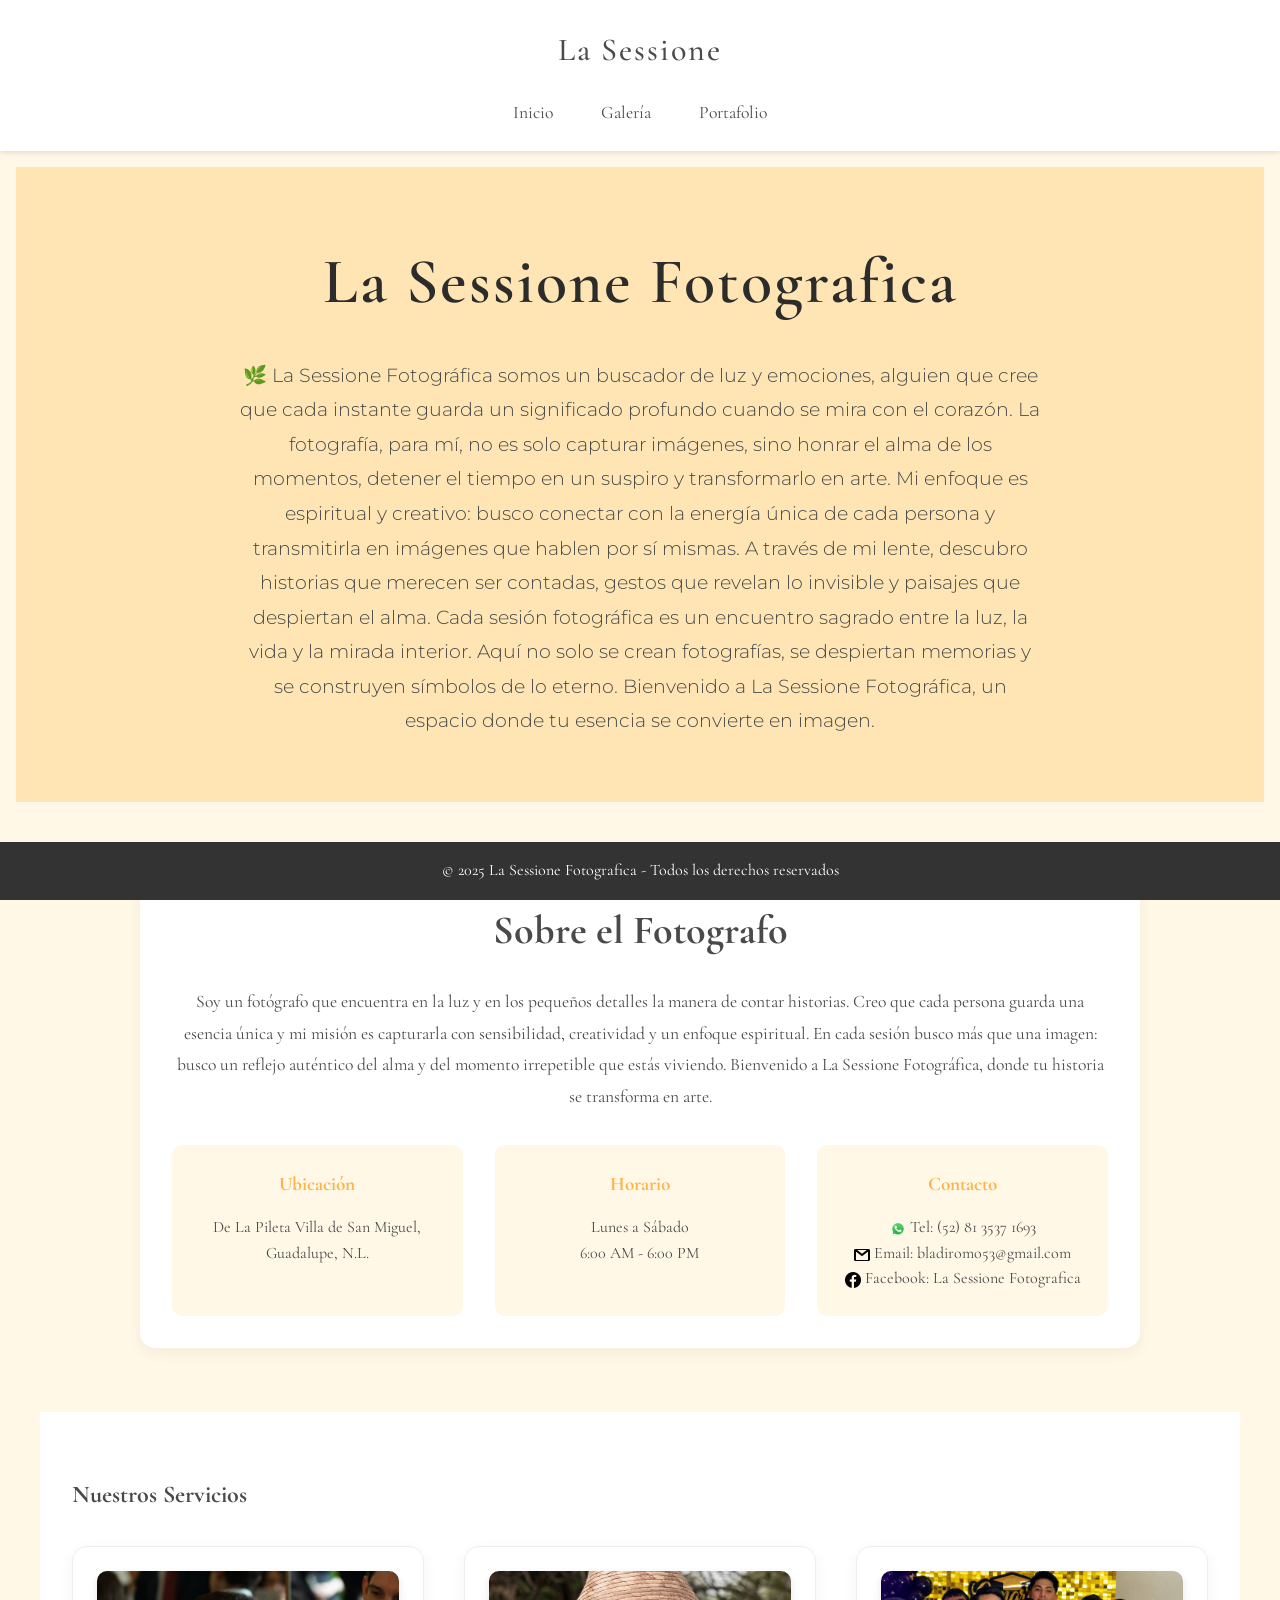
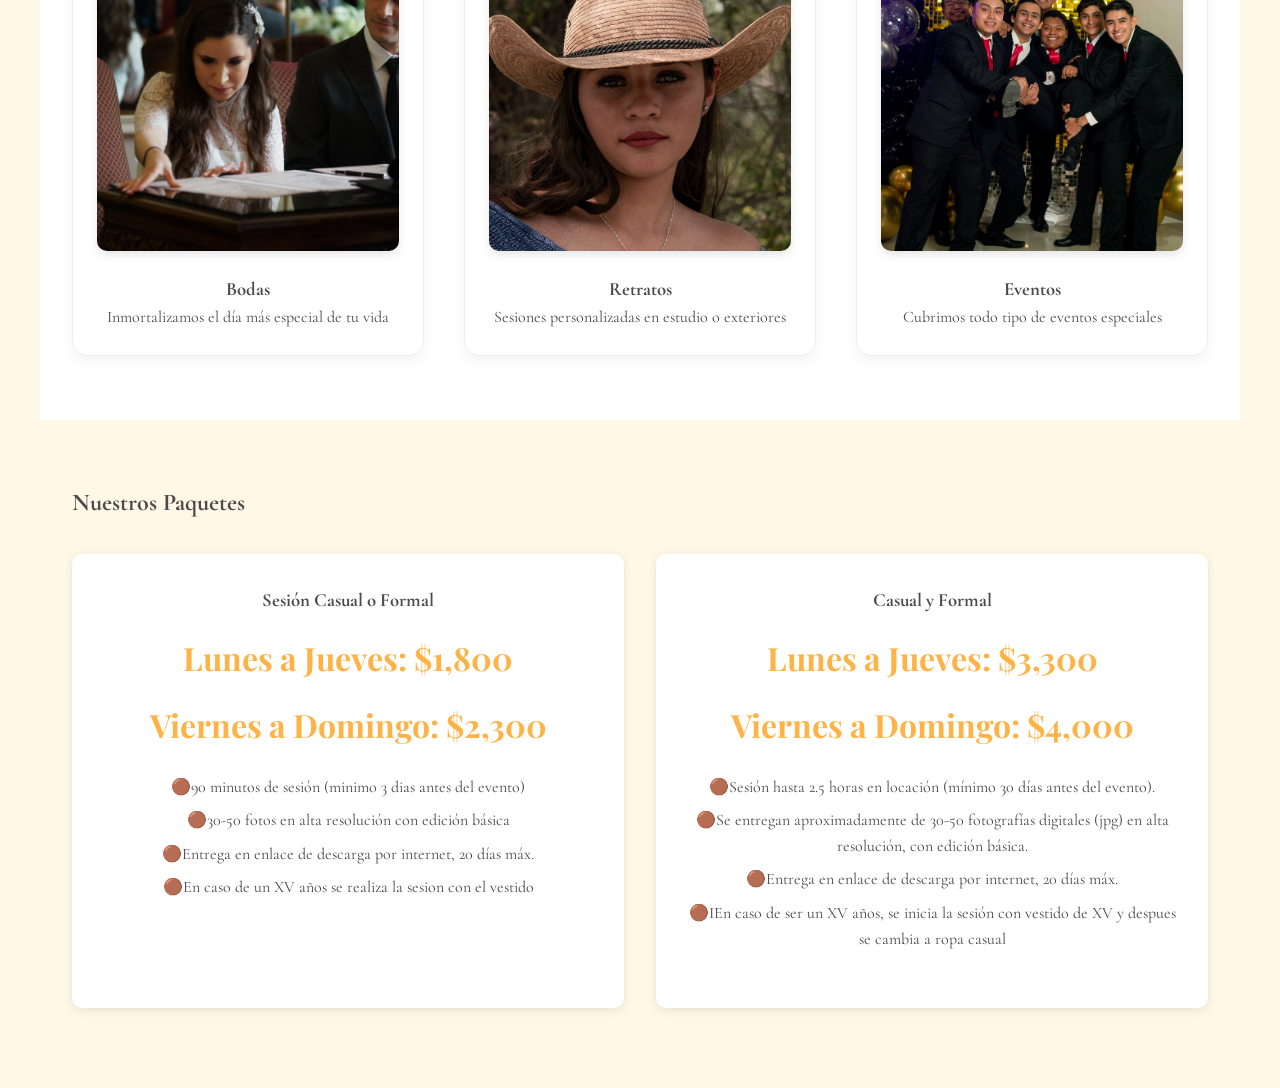
<file: index.html>
<!DOCTYPE html>
<html lang="es">
<head>
    <meta charset="UTF-8">
    <meta name="viewport" content="width=device-width, initial-scale=1.0">
    <title>Estudio Fotográfico</title>
    <link rel="preconnect" href="https://fonts.googleapis.com">
    <link rel="preconnect" href="https://fonts.gstatic.com" crossorigin>
    <link href="https://fonts.googleapis.com/css2?family=Playfair+Display:wght@400;700&family=Montserrat:wght@300;400;600&family=Cormorant+Garamond:wght@500;600&display=swap" rel="stylesheet">
    <link rel="stylesheet" href="styles.css">
</head>
<body>
    <header>
        <nav>
            <a href="index.html" class="logo">La Sessione</a>
            <ul>
                <li><a href="index.html">Inicio</a></li>
                <li><a href="galeria.html">Galería</a></li>
                <li><a href="portafolio.html">Portafolio</a></li>
            </ul>
        </nav>
    </header>

    <main>
        <section class="hero">
            <h1>La Sessione Fotografica </h1>
            <p>🌿 La Sessione Fotográfica

somos un buscador de luz y emociones, alguien que cree que cada instante guarda un significado profundo cuando se mira con el corazón.
La fotografía, para mí, no es solo capturar imágenes, sino honrar el alma de los momentos, detener el tiempo en un suspiro y transformarlo en arte.

Mi enfoque es espiritual y creativo: busco conectar con la energía única de cada persona y transmitirla en imágenes que hablen por sí mismas.
A través de mi lente, descubro historias que merecen ser contadas, gestos que revelan lo invisible y paisajes que despiertan el alma.

Cada sesión fotográfica es un encuentro sagrado entre la luz, la vida y la mirada interior.
Aquí no solo se crean fotografías, se despiertan memorias y se construyen símbolos de lo eterno.

Bienvenido a La Sessione Fotográfica, un espacio donde tu esencia se convierte en imagen.</p>
        </section>

        <section class="sobre-nosotros">
            <div class="contenedor-info">
                <div class="info-texto">
                    <h2>Sobre el Fotografo</h2>
                    <p class="descripcion">Soy un fotógrafo que encuentra en la luz y en los pequeños detalles la manera de contar historias.
Creo que cada persona guarda una esencia única y mi misión es capturarla con sensibilidad, creatividad y un enfoque espiritual.
En cada sesión busco más que una imagen: busco un reflejo auténtico del alma y del momento irrepetible que estás viviendo.

Bienvenido a La Sessione Fotográfica, donde tu historia se transforma en arte.</p>
                    
                    <div class="info-detalles">
                        <div class="detalle">
                            <h3>Ubicación</h3>
                            <p>De La Pileta Villa de San Miguel, Guadalupe, N.L.</p>
                        </div>
                        
                        <div class="detalle">
                            <h3>Horario</h3>
                            <p>Lunes a Sábado<br>6:00 AM - 6:00 PM</p>
                        </div>
                        
                        <div class="detalle">
                            <h3>Contacto</h3>
                            <p>
                                <img src="img/whatsapp-icon.png" alt="WhatsApp" style="width: 16px; height: 16px; vertical-align: middle;"> Tel: (52) 81 3537 1693<br>
                                <img src="img/gmail-icon.png" alt="Gmail" style="width: 16px; height: 16px; vertical-align: middle;"> Email: bladiromo53@gmail.com<br>
                                <img src="img/facebook-icon.png" alt="Facebook" style="width: 16px; height: 16px; vertical-align: middle;"> Facebook: La Sessione Fotografica
                            </p>
                        </div>
                    </div>
                </div>
            </div>
        </section>

        <section class="servicios">
            <h2>Nuestros Servicios</h2>
            <div class="servicios-grid">
                <div class="servicio">
                    <div class="servicio-img">
                        <img src="img/servicio-bodas.jpg" alt="Servicio de Bodas">
                    </div>
                    <h3>Bodas</h3>
                    <p>Inmortalizamos el día más especial de tu vida</p>
                </div>
                <div class="servicio">
                    <div class="servicio-img">
                        <img src="img/servicio-retratos.jpg" alt="Servicio de Retratos">
                    </div>
                    <h3>Retratos</h3>
                    <p>Sesiones personalizadas en estudio o exteriores</p>
                </div>
                <div class="servicio">
                    <div class="servicio-img">
                        <img src="img/servicio-eventos.jpg" alt="Servicio de Eventos">
                    </div>
                    <h3>Eventos</h3>
                    <p>Cubrimos todo tipo de eventos especiales</p>
                </div>
            </div>
        </section>

        <section class="paquetes">
            <h2>Nuestros Paquetes</h2>
            <div class="paquetes-grid">
                <div class="paquete">
                    <h3>Sesión Casual o Formal</h3>
                    <p class="precio">Lunes a Jueves: $1,800</p>
                    <p class="precio">Viernes a Domingo: $2,300</p>
                    <ul>
                        <li>🟤90 minutos de sesión (minimo 3 dias antes del evento)</li>
                        <li>🟤30-50 fotos en alta resolución con edición básica</li>
                        <li>🟤Entrega en enlace de descarga por internet, 20 días máx.</li>
                        <li>🟤En caso de un XV años se realiza la sesion con el vestido</li>
                    </ul>
                </div>

                <div class="paquete">
                    <h3>Casual y Formal</h3>
                    <p class="precio">Lunes a Jueves: $3,300</p>
                    <p class="precio">Viernes a Domingo: $4,000</p>
                    <ul>
                        <li>🟤Sesión hasta 2.5 horas en locación (mínimo 30 días antes del evento).</li>
                        <li>🟤Se entregan aproximadamente de 30-50 fotografías digitales (jpg) en alta resolución, con edición básica.</li>
                        <li>🟤Entrega en enlace de descarga por internet, 20 días máx.</li>
                        <li>🟤IEn caso de ser un XV años, se inicia la sesión con vestido de XV y despues se cambia a ropa casual </li>
                    </ul>
                </div>
            </div>
        </section>
    </main>

    <!-- Modal para previsualización -->
    <div id="imagenModal" class="modal">
        <span class="cerrar-modal">&times;</span>
        <img class="modal-contenido" id="imgModal">
    </div>

    <footer>
        <p>© 2025 La Sessione Fotografica - Todos los derechos reservados</p>
    </footer>
    <script src="inicio.js"></script>
</body>
</html>
</file>
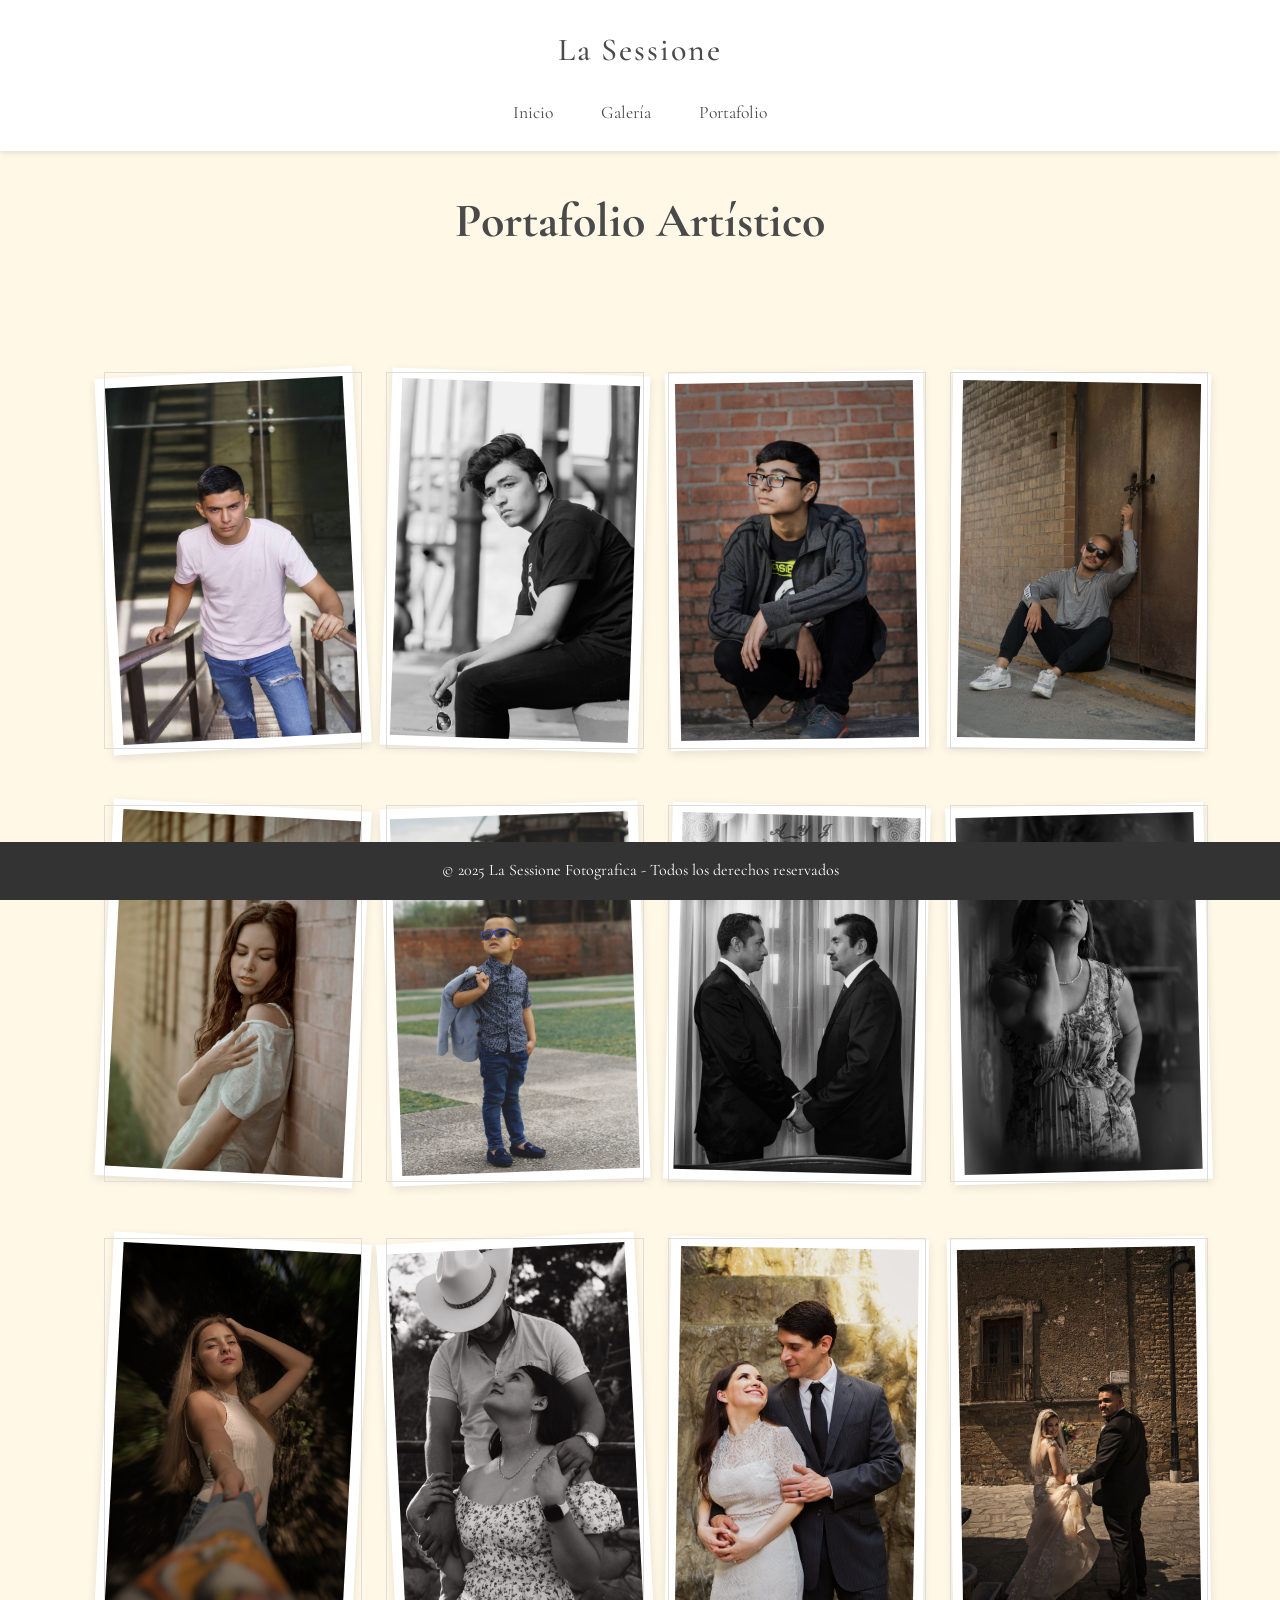
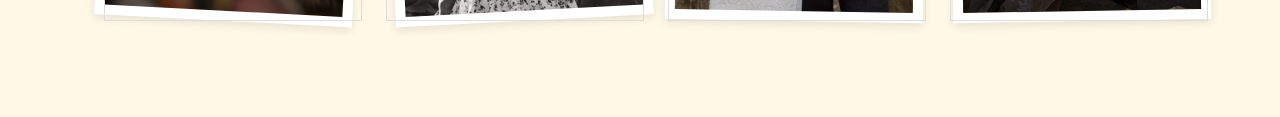
<file: portafolio.html>
<!DOCTYPE html>
<html lang="es">
<head>
    <meta charset="UTF-8">
    <meta name="viewport" content="width=device-width, initial-scale=1.0">
    <title>Portafolio - Estudio Fotográfico</title>
    <link rel="preconnect" href="https://fonts.googleapis.com">
    <link rel="preconnect" href="https://fonts.gstatic.com" crossorigin>
    <link href="https://fonts.googleapis.com/css2?family=Playfair+Display:wght@400;700&family=Montserrat:wght@300;400;600&family=Cormorant+Garamond:wght@500;600&display=swap" rel="stylesheet">
    <link rel="stylesheet" href="styles.css">
</head>
<body>
    <header>
        <nav>
            <a href="index.html" class="logo">La Sessione</a>
            <ul>
                <li><a href="index.html">Inicio</a></li>
                <li><a href="galeria.html">Galería</a></li>
                <li><a href="portafolio.html" class="activo">Portafolio</a></li>
            </ul>
        </nav>
    </header>

    <main class="portafolio-contenedor">
        <h1 class="fade-in">Portafolio Artístico</h1>
        
        <div class="galeria-artistica-grid">
            <div class="foto-item" style="--rotate: -3deg">
                <img src="img/portfolio1.jpg" alt="Fotografía 1">
            </div>
            <div class="foto-item" style="--rotate: 2deg">
                <img src="img/portfolio2.jpg" alt="Fotografía 2">
            </div>
            <div class="foto-item" style="--rotate: -1deg">
                <img src="img/portfolio3.jpg" alt="Fotografía 3">
            </div>
            <div class="foto-item" style="--rotate: 1deg">
                <img src="img/portfolio4.jpg" alt="Fotografía 4">
            </div>
            <div class="foto-item" style="--rotate: 3deg">
                <img src="img/portfolio5.jpg" alt="Fotografía 5">
            </div>
            <div class="foto-item" style="--rotate: -2deg">
                <img src="img/portfolio6.jpg" alt="Fotografía 6">
            </div>
            <div class="foto-item" style="--rotate: 1.5deg">
                <img src="img/portfolio7.jpg" alt="Fotografía 7">
            </div>
            <div class="foto-item" style="--rotate: -1.5deg">
                <img src="img/portfolio8.jpg" alt="Fotografía 8">
            </div>
            <div class="foto-item" style="--rotate: 3deg">
                <img src="img/portfolio9.jpg" alt="Fotografía 9">
            </div>
            <div class="foto-item" style="--rotate: -3deg">
                <img src="img/portfolio10.jpg" alt="Fotografía 10">
            </div>
            <div class="foto-item" style="--rotate: 1deg">
                <img src="img/portfolio11.jpg" alt="Fotografía 11">
            </div>
            <div class="foto-item" style="--rotate: -1deg">
                <img src="img/portfolio12.jpg" alt="Fotografía 12">
            </div>
        </div>
    </main>

    <div class="lightbox" id="lightbox">
        <span class="lightbox-close">&times;</span>
        <img class="lightbox-image" id="lightbox-img">
        <button class="lightbox-prev">&lt;</button>
        <button class="lightbox-next">&gt;</button>
    </div>
    
    <script src="portafolio.js"></script>

    <footer>
        <p>© 2025 La Sessione Fotografica - Todos los derechos reservados</p>
    </footer>
</body>
</html>
</file>
<file: styles.css>
* {
    margin: 0;
    padding: 0;
    box-sizing: border-box;
}

:root {
    --color-crema: #FFF8E7;
    --color-amarillo-claro: #FFE5B4;
    --color-texto: #4A4A4A;
    --color-acento: #FFB347;
    --font-titulos: 'Playfair Display', serif;
    --font-texto: 'Montserrat', sans-serif;
    --font-header: 'Cormorant Garamond', serif;
}

body {
    font-family: var(--font-header);
    line-height: 1.6;
    color: var(--color-texto);
    background-color: var(--color-crema);
    margin: 0;
    padding: 0;
    min-height: 100vh;
    display: flex;
    flex-direction: column;
    overflow-x: hidden;
}

main {
    flex: 1;
    width: 100%;
    padding: 1rem;
}

/* Media Queries para dispositivos móviles */
@media screen and (max-width: 768px) {
    h1 {
        font-size: 2rem;
        text-align: center;
    }

    nav {
        flex-direction: column;
        padding: 1rem;
    }

    nav ul {
        flex-direction: column;
        width: 100%;
        text-align: center;
        padding: 0;
    }

    nav ul li {
        margin: 0.5rem 0;
    }

    .galeria-grid {
        grid-template-columns: repeat(1, 1fr);
        gap: 1rem;
    }

    .imagen-card {
        margin: 0.5rem 0;
    }

    .btn-regresar {
        width: 100%;
        margin: 1rem 0;
    }
}

/* Ajustes para tablets */
@media screen and (min-width: 769px) and (max-width: 1024px) {
    .galeria-grid {
        grid-template-columns: repeat(2, 1fr);
        gap: 1.5rem;
    }
}

h1 {
    font-family: var(--font-titulos);
    font-size: 2.5rem;
    margin: 0 0 1.5rem;
}

/* Estilos del Lightbox para las galerías */
.lightbox {
    display: none;
    position: fixed;
    z-index: 9999;
    top: 0;
    left: 0;
    width: 100%;
    height: 100%;
    background-color: rgba(0, 0, 0, 0.9);
    justify-content: center;
    align-items: center;
    opacity: 0;
    transition: opacity 0.3s ease;
}

.lightbox.active {
    opacity: 1;
    display: flex;
}

.lightbox-image {
    max-width: 90%;
    max-height: 90vh;
    object-fit: contain;
    border-radius: 8px;
    box-shadow: 0 0 30px rgba(0,0,0,0.5);
    transform: scale(0.95);
    transition: transform 0.3s ease;
}

.lightbox.active .lightbox-image {
    transform: scale(1);
}

.lightbox-close,
.lightbox-prev,
.lightbox-next {
    position: absolute;
    background: rgba(255, 255, 255, 0.1);
    color: white;
    border: none;
    cursor: pointer;
    z-index: 10000;
    transition: all 0.3s ease;
}

.lightbox-close {
    top: 20px;
    right: 20px;
    font-size: 30px;
    font-weight: bold;
    padding: 10px 15px;
    border-radius: 50%;
}

.lightbox-prev,
.lightbox-next {
    top: 50%;
    transform: translateY(-50%);
    padding: 15px 20px;
    font-size: 24px;
    border-radius: 5px;
}

.lightbox-close:hover,
.lightbox-prev:hover,
.lightbox-next:hover {
    background: rgba(255, 255, 255, 0.2);
    transform: scale(1.1);
}

.lightbox-prev { left: 20px; }
.lightbox-next { right: 20px; }

/* Estilos para las tarjetas de imagen */
.imagen-card {
    cursor: pointer;
    transition: transform 0.3s ease;
    position: relative;
    overflow: hidden;
}

.imagen-card:hover {
    transform: scale(1.05);
}

header {
    background: white;
    box-shadow: 0 2px 5px rgba(0,0,0,0.1);
    padding: 1rem;
    position: relative;
    z-index: 100;
}

nav {
    display: flex;
    flex-direction: column;
    align-items: center;
    max-width: 1200px;
    margin: 0 auto;
}

nav ul {
    display: flex;
    list-style: none;
    margin-top: 0.5rem;
    padding: 0;
}

nav ul li {
    margin: 0 0.5rem;
}

nav ul li a {
    display: inline-block;
    color: var(--color-texto);
    text-decoration: none;
    padding: 0.5rem 1rem;
    font-size: 1.1rem;
    transition: color 0.3s ease;
}

nav ul li a:hover {
    color: var(--color-acento);
}

.logo {
    font-family: var(--font-header);
    font-weight: 500;
    font-size: 2rem;
    letter-spacing: 2px;
    color: var(--color-texto);
    text-decoration: none;
    transition: all 0.3s ease;
    display: inline-block;
    padding: 0.5rem;
}

.logo:hover {
    color: var(--color-acento);
    transform: scale(1.05);
}

.hero {
    background-color: var(--color-amarillo-claro);
    padding: 4rem 1rem;
    text-align: center;
    position: relative;
    overflow: hidden;
}

.hero h1 {
    font-family: var(--font-header);
    font-size: clamp(2rem, 5vw, 4rem);
    font-weight: 600;
    letter-spacing: 2px;
    color: #2c2c2c;
    margin-bottom: 1.5rem;
    text-transform: capitalize;
    position: relative;
    z-index: 1;
}

.hero p {
    font-family: var(--font-texto);
    font-weight: 300;
    font-size: 1.2rem;
    max-width: 800px;
    margin: 0 auto;
    line-height: 1.8;
    color: #4a4a4a;
    position: relative;
    z-index: 1;
}

.servicios {
    padding: 4rem 2rem;
    max-width: 1200px;
    margin: 0 auto;
    background-color: white;
}

.servicios-grid {
    display: grid;
    grid-template-columns: repeat(auto-fit, minmax(280px, 1fr));
    gap: 2.5rem;
    margin-top: 2rem;
}

.servicio {
    padding: 1.5rem;
    border: 1px solid #eee;
    border-radius: 15px;
    transition: all 0.3s ease;
    background: white;
    text-align: center;
    box-shadow: 0 5px 15px rgba(0,0,0,0.05);
}

.servicio:hover {
    transform: translateY(-5px);
    box-shadow: 0 8px 25px rgba(0,0,0,0.1);
}

.servicio-img {
    width: 100%;
    height: 280px;
    overflow: hidden;
    border-radius: 10px;
    margin-bottom: 1.5rem;
    cursor: pointer;
    position: relative;
    box-shadow: 0 4px 10px rgba(0,0,0,0.1);
}

.servicio-img img {
    width: 100%;
    height: 100%;
    object-fit: cover;
    transition: transform 0.3s ease;
}

.servicio-img:hover img {
    transform: scale(1.2);
}

.paquetes {
    padding: 4rem 2rem;
    max-width: 1200px;
    margin: 0 auto;
}

.paquetes-grid {
    display: grid;
    grid-template-columns: repeat(auto-fit, minmax(280px, 1fr));
    gap: 2rem;
    margin-top: 2rem;
}

.paquete {
    background: white;
    padding: 2rem;
    border-radius: 10px;
    text-align: center;
    transition: transform 0.3s ease;
    box-shadow: 0 2px 10px rgba(0,0,0,0.1);
}

.paquete:hover {
    transform: translateY(-5px);
}

.paquete.destacado {
    border: 2px solid var(--color-acento);
}

.precio {
    font-family: var(--font-titulos);
    font-weight: 700;
    font-size: 2rem;
    color: var(--color-acento);
    margin: 1rem 0;
}

.paquete ul {
    list-style: none;
    padding: 0;
    margin: 1.5rem 0;
}

.paquete li {
    margin: 0.5rem 0;
}

.btn-reserva {
    background: var(--color-acento);
    color: white;
    border: none;
    padding: 0.8rem 2rem;
    border-radius: 5px;
    cursor: pointer;
    transition: background 0.3s ease;
}

.btn-reserva:hover {
    background: #FF9F2E;
}

.galeria {
    padding: 4rem 2rem;
    max-width: 1200px;
    margin: 0 auto;
}

.galeria-contenedor {
    max-width: 1200px;
    margin: 0 auto;
    padding: 2rem;
    text-align: center;
}

.galeria-grid {
    display: grid;
    grid-template-columns: repeat(auto-fit, minmax(250px, 1fr));
    gap: 1.5rem;
    margin-top: 2rem;
}

.imagen-card {
    cursor: pointer;
    overflow: hidden;
    border-radius: 10px;
    box-shadow: 0 4px 6px rgba(0, 0, 0, 0.1);
    transition: transform 0.3s ease, box-shadow 0.3s ease;
}

.imagen-card img {
    width: 100%;
    height: auto;
    display: block;
    transition: transform 0.3s ease;
}

.imagen-card:hover {
    transform: scale(1.05);
    box-shadow: 0 6px 10px rgba(0, 0, 0, 0.15);
}

.imagen-card:hover img {
    transform: scale(1.1);
}

.imagen img {
    width: 100%;
    height: 300px;
    object-fit: cover;
    border-radius: 5px;
}

/* Estilos para la galería */
.galeria-contenedor {
    padding: 2rem;
    max-width: 1400px;
    margin: 0 auto;
}

.filtros-galeria {
    text-align: center;
    margin: 2rem 0;
}

.filtro-btn {
    background: transparent;
    border: 2px solid var(--color-acento);
    padding: 0.5rem 1.5rem;
    margin: 0 0.5rem;
    border-radius: 25px;
    cursor: pointer;
    transition: all 0.3s ease;
}

.filtro-btn.activo,
.filtro-btn:hover {
    background: var(--color-acento);
    color: white;
}

.categoria-seccion {
    margin-bottom: 4rem;
}

.categoria-seccion h2 {
    margin-bottom: 2rem;
    position: relative;
    padding-left: 1rem;
}

.categoria-seccion h2::before {
    content: '';
    position: absolute;
    left: 0;
    top: 50%;
    transform: translateY(-50%);
    width: 4px;
    height: 80%;
    background: var(--color-acento);
}

.imagenes-grid {
    display: grid;
    grid-template-columns: repeat(auto-fill, minmax(300px, 1fr));
    gap: 2rem;
}

.imagen-card {
    position: relative;
    overflow: hidden;
    border-radius: 10px;
    box-shadow: 0 4px 15px rgba(0,0,0,0.1);
    transition: transform 0.3s ease;
}

.imagen-card:hover {
    transform: translateY(-5px);
}

.imagen-card img {
    width: 100%;
    height: 300px;
    object-fit: cover;
    display: block;
}

.imagen-overlay {
    position: absolute;
    bottom: -100%;
    left: 0;
    right: 0;
    background: rgba(255,255,255,0.95);
    padding: 1rem;
    transition: bottom 0.3s ease;
}

.imagen-card:hover .imagen-overlay {
    bottom: 0;
}

.imagen-overlay h3 {
    margin: 0;
    color: var(--color-texto);
    font-size: 1.1rem;
}

.imagen-overlay p {
    margin: 0.5rem 0 0;
    font-size: 0.9rem;
    color: var(--color-texto);
    opacity: 0.8;
}

footer {
    background: #333;
    color: white;
    text-align: center;
    padding: 1rem;
    position: fixed;
    bottom: 0;
    width: 100%;
}

/* Estilos del Modal de Inicio */
.modal {
    display: none;
    position: fixed;
    z-index: 1000;
    top: 0;
    left: 0;
    width: 100%;
    height: 100%;
    background-color: rgba(0, 0, 0, 0.9);
    justify-content: center;
    align-items: center;
}

.modal-contenido {
    max-width: 90%;
    max-height: 90vh;
    margin: auto;
    display: block;
    border-radius: 8px;
    box-shadow: 0 0 20px rgba(0,0,0,0.5);
    animation-name: zoom;
    animation-duration: 0.6s;
}

.cerrar-modal {
    position: absolute;
    right: 25px;
    top: 15px;
    color: #f1f1f1;
    font-size: 35px;
    font-weight: bold;
    cursor: pointer;
    transition: 0.3s;
    z-index: 1001;
}

.cerrar-modal:hover {
    color: var(--color-acento);
}

@keyframes zoom {
    from {transform:scale(0.1)}
    to {transform:scale(1)}
}

.sobre-nosotros {
    padding: 4rem 2rem;
    background-color: var(--color-crema);
}

.contenedor-info {
    max-width: 1000px;
    margin: 0 auto;
    padding: 2rem;
    background: white;
    border-radius: 15px;
    box-shadow: 0 5px 15px rgba(0,0,0,0.05);
}

.info-texto h2 {
    font-size: 2.5rem;
    margin-bottom: 1.5rem;
    color: var(--color-texto);
    text-align: center;
}

.descripcion {
    font-size: 1.1rem;
    line-height: 1.8;
    margin-bottom: 2rem;
    text-align: center;
}

.info-detalles {
    display: grid;
    grid-template-columns: repeat(auto-fit, minmax(250px, 1fr));
    gap: 2rem;
    margin-top: 2rem;
}

.detalle {
    text-align: center;
    padding: 1.5rem;
    border-radius: 10px;
    background: var(--color-crema);
}

.detalle h3 {
    color: var(--color-acento);
    margin-bottom: 1rem;
    font-size: 1.2rem;
}

.detalle p {
    line-height: 1.6;
}

/* Estilos del Portafolio */
.portafolio-contenedor {
    padding: 2rem;
    max-width: 1800px;
    margin: 0 auto;
}

.portafolio-contenedor h1 {
    font-family: var(--font-header);
    text-align: center;
    margin-bottom: 3rem;
    font-size: 3rem;
}

.portafolio-grid {
    display: grid;
    grid-template-columns: repeat(auto-fill, minmax(300px, 1fr));
    gap: 1rem;
    padding: 0.5rem;
}

.foto-item {
    position: relative;
    padding: 10px;
    background: white;
    box-shadow: 0 4px 15px rgba(0,0,0,0.1);
    transform: rotate(var(--rotate));
    transition: all 0.3s ease;
    cursor: pointer;
    margin: 1rem;
}

.foto-item::before {
    content: '';
    position: absolute;
    top: 0;
    left: 0;
    right: 0;
    bottom: 0;
    border: 1px solid #ddd;
    transform: rotate(calc(var(--rotate) * -1));
    transition: transform 0.3s ease;
}

.foto-item img {
    width: 100%;
    height: 100%;
    object-fit: cover;
    display: block;
    transition: transform 0.3s ease;
}

.foto-item:hover {
    transform: rotate(0) scale(1.05);
    z-index: 1;
    box-shadow: 0 8px 25px rgba(0,0,0,0.2);
}

.foto-item.grande {
    grid-column: span 2;
    grid-row: span 2;
}

.foto-item.vertical {
    grid-row: span 2;
}

/* Animaciones del Portafolio */
.fade-in {
    opacity: 0;
    animation: fadeIn 1s ease forwards;
}

.slide-up {
    opacity: 0;
    transform: translateY(30px);
    animation: slideUp 0.6s ease forwards;
}

@keyframes fadeIn {
    to { opacity: 1; }
}

@keyframes slideUp {
    to { 
        opacity: 1;
        transform: translateY(0);
    }
}

.foto-item {
    cursor: pointer;
    animation-delay: var(--delay);
}

.foto-overlay {
    position: absolute;
    bottom: -100%;
    left: 0;
    right: 0;
    background: rgba(0,0,0,0.7);
    color: white;
    padding: 1rem;
    transition: bottom 0.3s ease;
}

.foto-item:hover .foto-overlay {
    bottom: 0;
}

/* Lightbox */
.lightbox {
    display: none;
    position: fixed;
    z-index: 9999;
    top: 0;
    left: 0;
    width: 100%;
    height: 100%;
    background-color: rgba(0, 0, 0, 0.9);
    justify-content: center;
    align-items: center;
}

.lightbox.active {
    display: flex;
}

.lightbox-image {
    max-width: 90%;
    max-height: 90vh;
    object-fit: contain;
    border-radius: 8px;
    box-shadow: 0 0 30px rgba(0,0,0,0.5);
    margin: auto;
}

.lightbox.active .lightbox-image {
    transform: scale(1);
}

.lightbox-close,
.lightbox-prev,
.lightbox-next {
    position: absolute;
    background: rgba(255, 255, 255, 0.1);
    color: white;
    border: none;
    cursor: pointer;
    z-index: 10000;
    transition: all 0.3s ease;
}

.lightbox-close {
    top: 20px;
    right: 20px;
    font-size: 30px;
    font-weight: bold;
    padding: 10px 15px;
    border-radius: 50%;
}

.lightbox-prev,
.lightbox-next {
    top: 50%;
    transform: translateY(-50%);
    padding: 15px 20px;
    font-size: 24px;
    border-radius: 5px;
}

.lightbox-close:hover,
.lightbox-prev:hover,
.lightbox-next:hover {
    background: rgba(255, 255, 255, 0.2);
    transform: scale(1.1);
}

.lightbox-prev { left: 20px; }
.lightbox-next { right: 20px; }

.btn-regresar {
    display: inline-flex;
    align-items: center;
    justify-content: center;
    padding: 0.5rem 1rem;
    font-size: 1rem;
    font-weight: bold;
    color: var(--color-crema);
    background-color: var(--color-acento);
    border: none;
    border-radius: 5px;
    cursor: pointer;
    text-decoration: none;
    transition: background-color 0.3s ease;
}

.btn-regresar:hover {
    background-color: #e69a2e;
}

.btn-regresar img {
    width: 20px;
    height: 20px;
    margin-right: 0.5rem;
}

@media (max-width: 768px) {
    nav {
        flex-direction: column;
        text-align: center;
    }
    
    nav ul {
        margin-top: 1rem;
    }
    
    .filtros-galeria {
        display: flex;
        flex-wrap: wrap;
        justify-content: center;
        gap: 0.5rem;
    }
    
    .imagen-card {
        margin-bottom: 1rem;
    }

    .foto-item.grande,
    .foto-item.vertical {
        grid-column: auto;
        grid-row: auto;
    }

    .galeria-artistica {
        grid-template-columns: repeat(auto-fill, minmax(200px, 1fr));
        gap: 1rem;
    }
}

.galeria-artistica {
    display: flex;
    flex-wrap: wrap;
    justify-content: center;
    gap: 2rem;
    padding: 3rem;
    max-width: 1800px;
    margin: 0 auto;
}

.foto-item {
    width: 250px;
    height: 250px;
    padding: 10px;
    background: white;
    box-shadow: 0 3px 10px rgba(0,0,0,0.1);
    transform: rotate(var(--rotate));
    transition: all 0.3s ease;
    margin: 1rem;
}

.foto-item.vertical {
    height: 350px;
}

.foto-item.grande {
    width: 350px;
    height: 350px;
}

.foto-item:hover {
    transform: rotate(0) scale(1.08);
    z-index: 2;
    box-shadow: 0 5px 20px rgba(0,0,0,0.15);
}

@media (max-width: 768px) {
    .foto-item {
        width: 240px;
        height: 240px;
    }
    
    .foto-item.vertical {
        height: 320px;
    }
    
    .foto-item.grande {
        width: 320px;
        height: 320px;
    }
}

.galeria-artistica-grid {
    display: grid;
    grid-template-columns: repeat(4, 1fr);
    grid-template-rows: repeat(3, auto);
    gap: 1.5rem;
    padding: 3rem;
    max-width: 1200px;
    margin: 0 auto;
}

.foto-item {
    width: 100%;
    height: auto;
    padding: 10px;
    background: white;
    box-shadow: 0 3px 10px rgba(0,0,0,0.1);
    transform: rotate(var(--rotate));
    transition: all 0.3s ease;
}

.foto-item:hover {
    transform: rotate(0) scale(1.08);
    z-index: 2;
    box-shadow: 0 5px 20px rgba(0,0,0,0.15);
}

.imagenes-grid[data-categoria="todos"] .imagen-overlay {
    display: none;
}

.foto-item .imagen-overlay {
    display: none;
}

.imagen-overlay {
    display: none !important;
}

/* Lightbox Styles */
.lightbox {
    display: none;
    position: fixed;
    z-index: 9999;
    top: 0;
    left: 0;
    width: 100%;
    height: 100%;
    background-color: rgba(0, 0, 0, 0.95);
    justify-content: center;
    align-items: center;
}

.lightbox.active {
    display: flex;
}

.lightbox-image {
    max-width: 85%;
    max-height: 85vh;
    object-fit: contain;
    border-radius: 8px;
    box-shadow: 0 0 30px rgba(0,0,0,0.5);
}

.lightbox-close,
.lightbox-prev,
.lightbox-next {
    position: absolute;
    background: rgba(255, 255, 255, 0.15);
    color: white;
    border: none;
    cursor: pointer;
    z-index: 10000;
    transition: all 0.3s ease;
    padding: 15px;
}

.lightbox-close {
    top: 20px;
    right: 20px;
    font-size: 35px;
    padding: 5px 15px;
    border-radius: 50%;
}

.lightbox-prev,
.lightbox-next {
    top: 50%;
    transform: translateY(-50%);
    padding: 15px 25px;
    font-size: 24px;
    border-radius: 5px;
}

.lightbox-close:hover,
.lightbox-prev:hover,
.lightbox-next:hover {
    background: rgba(255, 255, 255, 0.3);
    transform: scale(1.1);
}

.lightbox-prev { left: 20px; }
.lightbox-next { right: 20px; }
</file>
